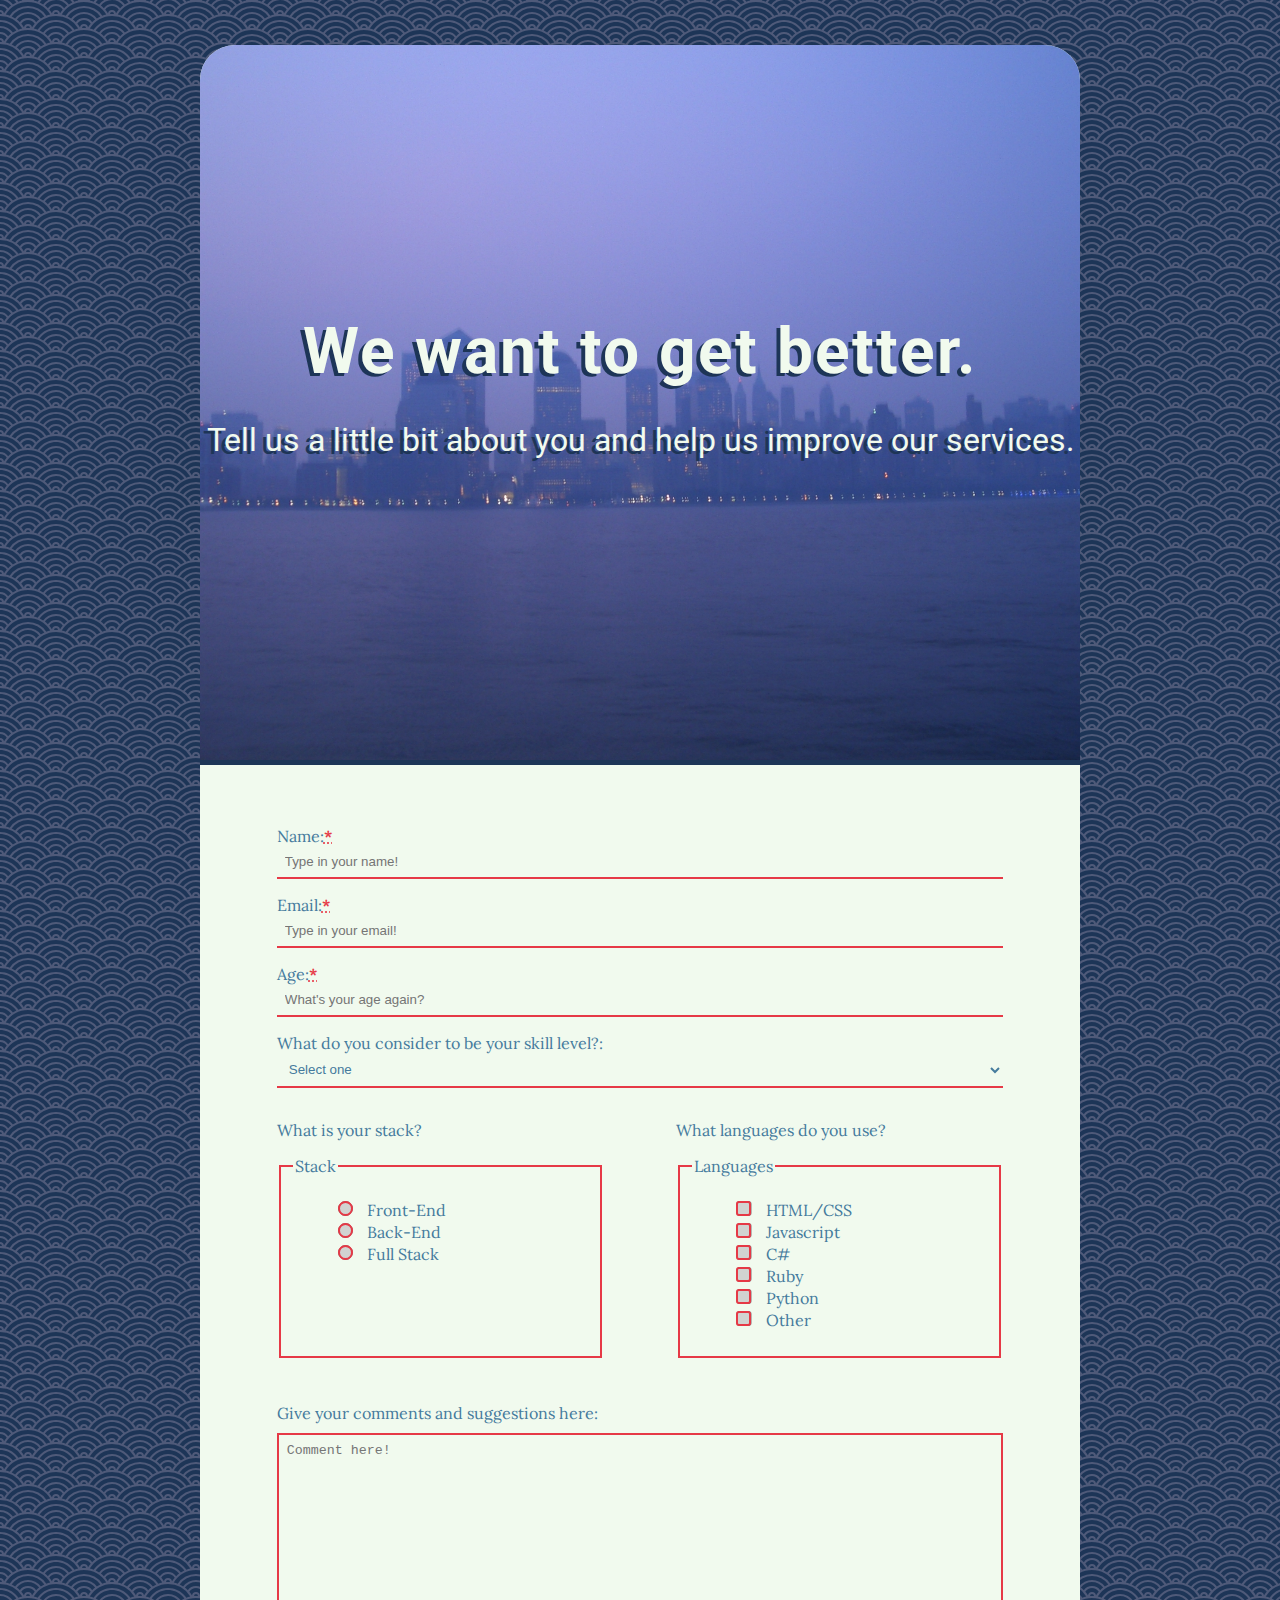
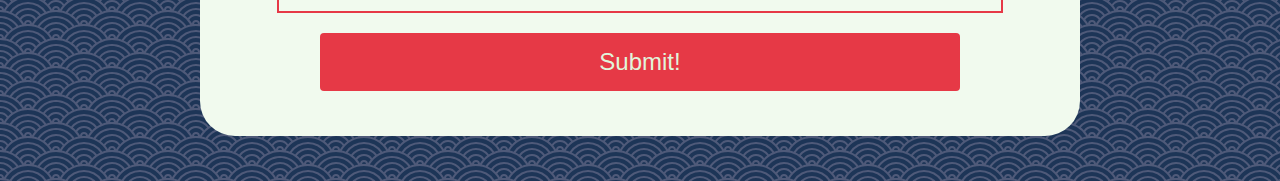
<file: survey-page/index.html>
<!DOCTYPE html>
<html lang="en">
<head>
    <meta charset="UTF-8">
    <meta http-equiv="X-UA-Compatible" content="IE=edge">
    <meta name="viewport" content="width=device-width, initial-scale=1.0">
    <link rel="stylesheet" href="css/style.css">
    <title>FCC Survey Page</title>
</head>
<body>
    <div id="wrapper">

        <header>
            <h1 id="title">We want to get better.</h1>
            <p id="description">Tell us a little bit about you and help us improve our services.</p>
        </header>
        

        <form id="survey-form">

            <section id="general-info">
                <p>
                    <label for="name" id="name-label" class="input-text">
                        <span>Name: </span><strong><abbr title="required">*</abbr></strong>
                    </label>
                    <input type="text" id="name" name="name" placeholder="Type in your name!" required>
                </p>
        
                <p>
                    <label for="email" id="email-label" class="input-text">
                        <span>Email: </span><strong><abbr title="required">*</abbr></strong>
                    </label>
                    <input type="email" id="email" name="email" placeholder="Type in your email!" required>
                </p>
        
                <p>
                    <label for="number" id="number-label" class="input-text">
                        <span>Age: </span><strong><abbr title="required">*</abbr></strong>
                    </label>
                    <input type="number" id="number" name="age" placeholder="What's your age again?" 
                            min="14" max="100" required>
                </p>
            </section>

            <section id="professional-info">
                <p class="skill-select">
                    <label for="skill-level">
                    <span>What do you consider to be your skill level?:</span>
                    </label>
                    <select id="dropdown" name="skill-level">
                    <option value="none" disabled selected>Select one</option>
                    <option value="padawan">Padawan</option>
                    <option value="jedi-knight">Jedi Knight</option>
                    <option value="jedi-master">Jedi Master</option>
                    <option value="jedi-counselor">Jedi Counselor</option>
                    <option value="darth">Dark Lord of the Sith</option>
                    </select>
                </p>

                <div id="stack-lang-wrap">
                    <div id="stack">
                        <p>What is your stack?</p>
                        <fieldset>
                            <legend>Stack</legend>
                            <ul>
                                <li>
                                    <label for="stack-1" class="radio-control">
                                    <input type="radio" id="stack-1" name="stack" value="frontend" >
                                    <span class="radio-span">Front-End</span>
                                    </label>
                                </li>
                                <li>
                                    <label for="stack-2" class="radio-control">
                                    <input type="radio" id="stack-2" name="stack" value="backend">
                                    <span class="radio-span">Back-End</span>
                                    </label>
                                </li>
                                <li>
                                    <label for="stack-3" class="radio-control">
                                    <input type="radio" id="stack-3" name="stack" value="fullstack">
                                    <span class="radio-span"> Full Stack</span>
                                    </label>
                                </li>
                            </ul>
                        </fieldset>
                    </div>
                    
                    <div id="lang">
                        <p>What languages do you use?</p>
                        <fieldset>
                            <legend>Languages</legend>
                            <ul>
                                <li>
                                    <label for="lang-1">
                                    <input type="checkbox" id="lang-1" name="lang" value="html-css" >
                                    HTML/CSS
                                    </label>
                                </li>
                                <li>
                                    <label for="lang-2">
                                    <input type="checkbox" id="lang-2" name="lang" value="javascript">
                                    Javascript
                                    </label>
                                </li>
                                <li>
                                    <label for="lang-3">
                                    <input type="checkbox" id="lang-3" name="lang" value="csharp">
                                    C#
                                    </label>
                                </li>
                                <li>
                                    <label for="lang-4">
                                    <input type="checkbox" id="lang-4" name="lang" value="ruby" >
                                    Ruby
                                    </label>
                                </li>
                                <li>
                                    <label for="lang-5">
                                    <input type="checkbox" id="lang-5" name="lang" value="python">
                                    Python
                                    </label>
                                </li>
                                <li>
                                    <label for="lang-6">
                                    <input type="checkbox" id="lang-6" name="lang" value="other">
                                    Other
                                    </label>
                                </li>
                            </ul>
                        </fieldset>
                    </div>

                    
                </div>
                
                
            </section>

            <section id="comments">
                <p>
                    <label for="comment" id="comments-label">
                        <span>Give your comments and suggestions here: </span>
                    </label>
                    <textarea id="textarea" name="comments" placeholder="Comment here!"></textarea>
                </p>
            </section>

            <section id="submitarea">
                <button type="submit" id="submit"><span>Submit!</span></button>
            </section>

        </form>
    </div>
</body>
</html>
</file>
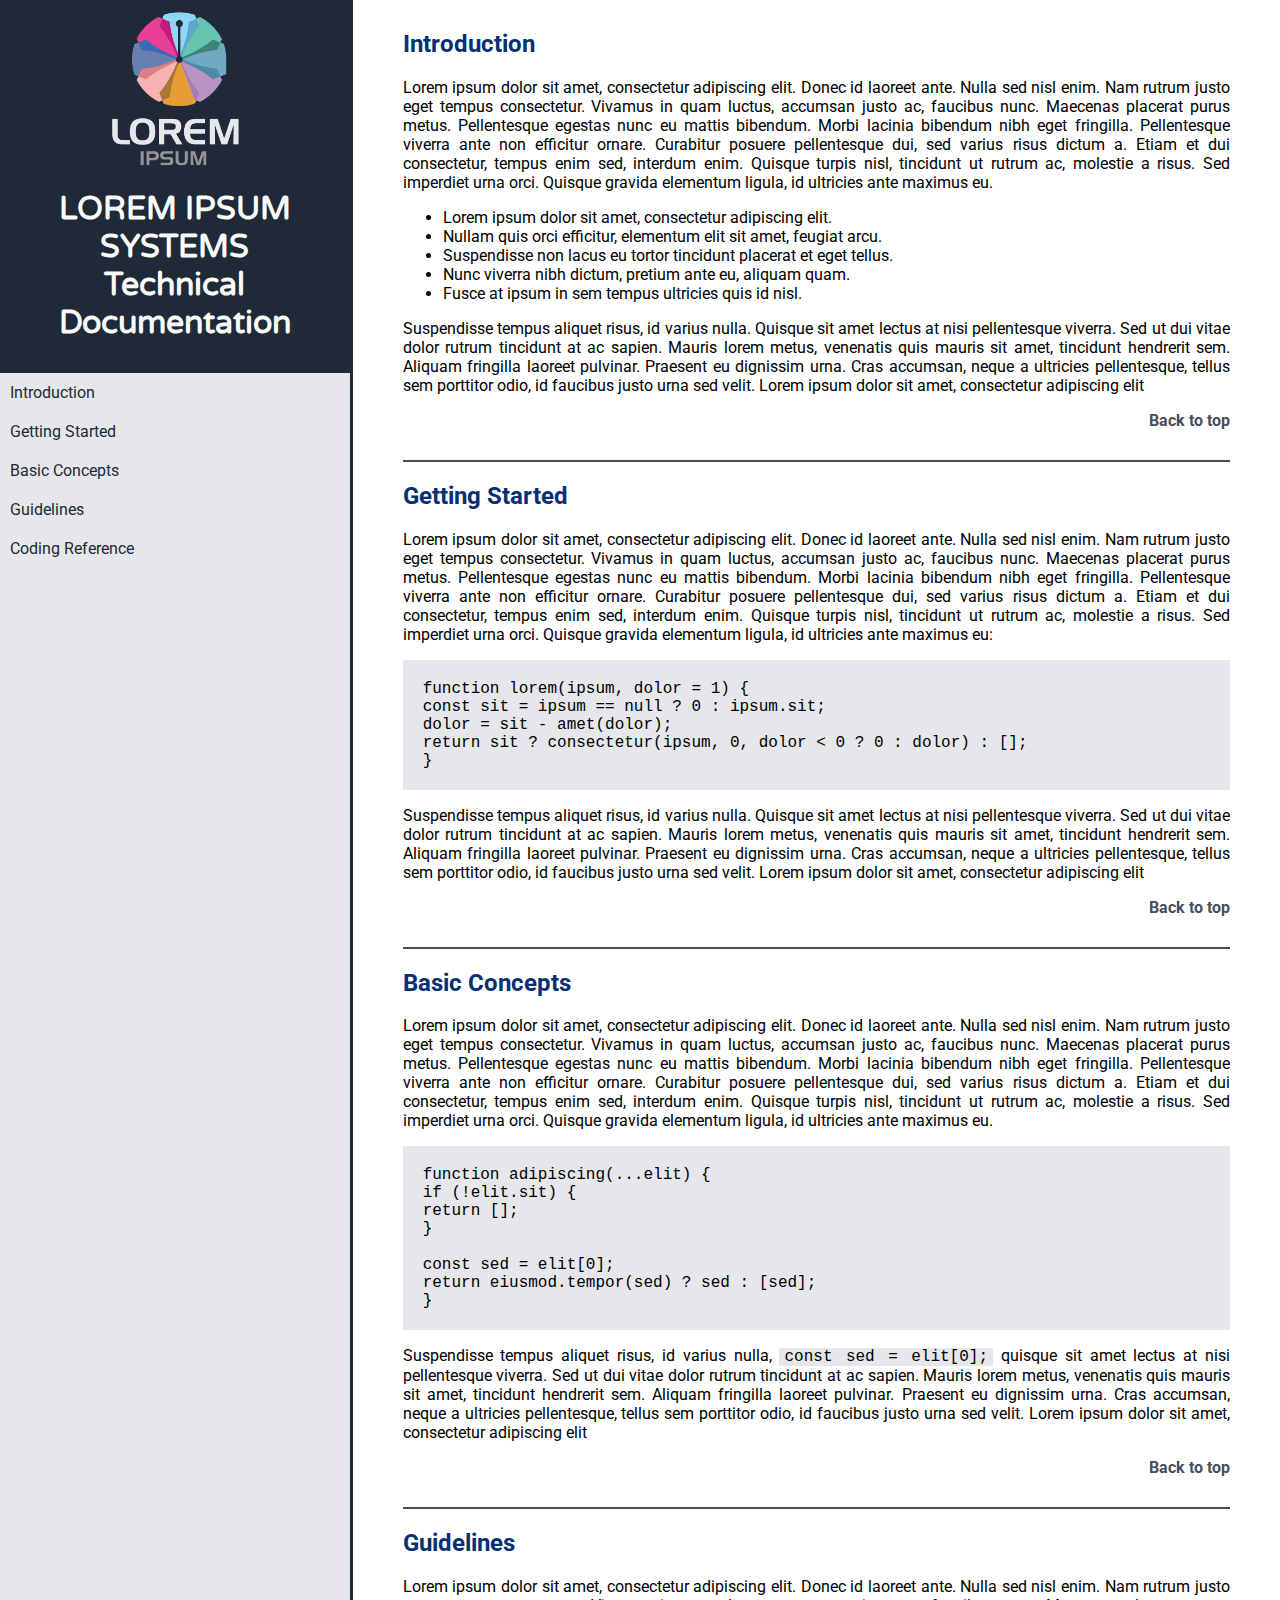
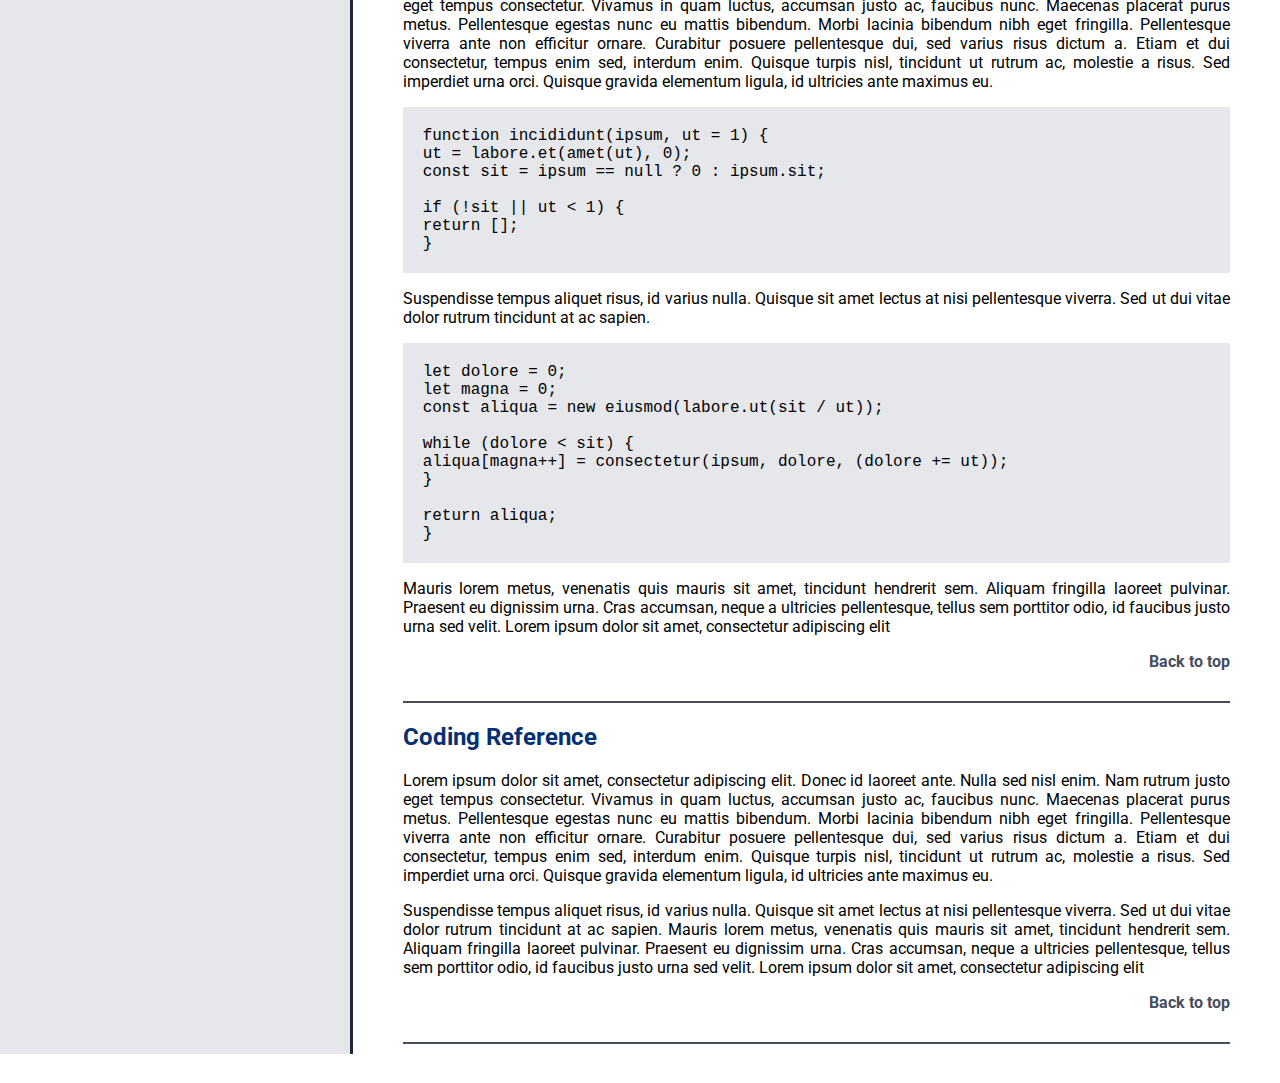
<file: tech-page/index.html>
<!DOCTYPE html>
<html lang="en">

<head>
    <meta charset="UTF-8">
    <meta http-equiv="X-UA-Compatible" content="IE=edge">
    <meta name="viewport" content="width=device-width, initial-scale=1.0">
    <link rel="stylesheet" href="css/style.css">
    <title>FCC Technical Document Mk.2</title>
</head>

<body>
    <nav id="navbar">
        <header>
            <div id="header-logo">
                <img id="logo"
                    src="img/clipped-logo.png"
                    alt="Lorem Ipsum Logo">
            </div>
            <div id="header-text">
                <h1>LOREM IPSUM SYSTEMS<br>
                    Technical Documentation</h1>
            </div>
        </header>

        <a class="nav-link" href="#Introduction">Introduction</a>
        <a class="nav-link" href="#Getting_Started">Getting Started</a>
        <a class="nav-link" href="#Basic_Concepts">Basic Concepts</a>
        <a class="nav-link" href="#Guidelines">Guidelines</a>
        <a class="nav-link" href="#Coding_Reference">Coding Reference</a>

    </nav>

    <main id="main-doc">
        <section id="Introduction" class="main-section">
            <header>
                <h2>Introduction</h2>
            </header>
            <p>Lorem ipsum dolor sit amet, consectetur adipiscing elit. Donec id laoreet ante. Nulla sed nisl enim. Nam
                rutrum justo eget tempus consectetur. Vivamus in quam luctus, accumsan justo ac, faucibus nunc. Maecenas
                placerat purus metus. Pellentesque egestas nunc eu mattis bibendum. Morbi lacinia bibendum nibh eget
                fringilla. Pellentesque viverra ante non efficitur ornare. Curabitur posuere pellentesque dui, sed
                varius risus dictum a. Etiam et dui consectetur, tempus enim sed, interdum enim. Quisque turpis nisl,
                tincidunt ut rutrum ac, molestie a risus. Sed imperdiet urna orci. Quisque gravida elementum ligula, id
                ultricies ante maximus eu.</p>
            <ul>
                <li>Lorem ipsum dolor sit amet, consectetur adipiscing elit.</li>
                <li>Nullam quis orci efficitur, elementum elit sit amet, feugiat arcu.</li>
                <li>Suspendisse non lacus eu tortor tincidunt placerat et eget tellus.</li>
                <li>Nunc viverra nibh dictum, pretium ante eu, aliquam quam.</li>
                <li>Fusce at ipsum in sem tempus ultricies quis id nisl.</li>
            </ul>
            <p>Suspendisse tempus aliquet risus, id varius nulla. Quisque sit amet lectus at nisi pellentesque viverra.
                Sed ut dui vitae dolor rutrum tincidunt at ac sapien. Mauris lorem metus, venenatis quis mauris sit
                amet, tincidunt hendrerit sem. Aliquam fringilla laoreet pulvinar. Praesent eu dignissim urna. Cras
                accumsan, neque a ultricies pellentesque, tellus sem porttitor odio, id faucibus justo urna sed velit.
                Lorem ipsum dolor sit amet, consectetur adipiscing elit</p>
            <span class="back"><a href="#main-doc">Back to top</a>
        </section>

        <section id="Getting_Started" class="main-section">
            <header>
                <h2>Getting Started</h2>
            </header>
            <p>Lorem ipsum dolor sit amet, consectetur adipiscing elit. Donec id laoreet ante. Nulla sed nisl enim. Nam
                rutrum justo eget tempus consectetur. Vivamus in quam luctus, accumsan justo ac, faucibus nunc. Maecenas
                placerat purus metus. Pellentesque egestas nunc eu mattis bibendum. Morbi lacinia bibendum nibh eget
                fringilla. Pellentesque viverra ante non efficitur ornare. Curabitur posuere pellentesque dui, sed
                varius risus dictum a. Etiam et dui consectetur, tempus enim sed, interdum enim. Quisque turpis nisl,
                tincidunt ut rutrum ac, molestie a risus. Sed imperdiet urna orci. Quisque gravida elementum ligula, id
                ultricies ante maximus eu:</p>
            <code>function lorem(ipsum, dolor = 1) {<br>
        const sit = ipsum == null ? 0 : ipsum.sit;<br>
        dolor = sit - amet(dolor);<br>
        return sit ? consectetur(ipsum, 0, dolor < 0 ? 0 : dolor) : [];<br>
      }</code>
            <p>Suspendisse tempus aliquet risus, id varius nulla. Quisque sit amet lectus at nisi pellentesque viverra.
                Sed ut dui vitae dolor rutrum tincidunt at ac sapien. Mauris lorem metus, venenatis quis mauris sit
                amet, tincidunt hendrerit sem. Aliquam fringilla laoreet pulvinar. Praesent eu dignissim urna. Cras
                accumsan, neque a ultricies pellentesque, tellus sem porttitor odio, id faucibus justo urna sed velit.
                Lorem ipsum dolor sit amet, consectetur adipiscing elit</p>
            <span class="back"><a href="#main-doc">Back to top</a>
        </section>

        <section id="Basic_Concepts" class="main-section">
            <header>
                <h2>Basic Concepts</h2>
            </header>
            <p>Lorem ipsum dolor sit amet, consectetur adipiscing elit. Donec id laoreet ante. Nulla sed nisl enim. Nam
                rutrum justo eget tempus consectetur. Vivamus in quam luctus, accumsan justo ac, faucibus nunc. Maecenas
                placerat purus metus. Pellentesque egestas nunc eu mattis bibendum. Morbi lacinia bibendum nibh eget
                fringilla. Pellentesque viverra ante non efficitur ornare. Curabitur posuere pellentesque dui, sed
                varius risus dictum a. Etiam et dui consectetur, tempus enim sed, interdum enim. Quisque turpis nisl,
                tincidunt ut rutrum ac, molestie a risus. Sed imperdiet urna orci. Quisque gravida elementum ligula, id
                ultricies ante maximus eu.</p>
            <code>function adipiscing(...elit) {<br>
        if (!elit.sit) {<br>
          return [];<br>
        }<br>
      <br>
        const sed = elit[0];<br>
        return eiusmod.tempor(sed) ? sed : [sed];<br>
      }
      </code>
            <p>Suspendisse tempus aliquet risus, id varius nulla, <code class="inline">const sed = elit[0];</code>
                quisque sit amet lectus at nisi pellentesque viverra. Sed ut dui vitae dolor rutrum tincidunt at ac
                sapien. Mauris lorem metus, venenatis quis mauris sit amet, tincidunt hendrerit sem. Aliquam fringilla
                laoreet pulvinar. Praesent eu dignissim urna. Cras accumsan, neque a ultricies pellentesque, tellus sem
                porttitor odio, id faucibus justo urna sed velit. Lorem ipsum dolor sit amet, consectetur adipiscing
                elit</p>
            <span class="back"><a href="#main-doc">Back to top</a>
        </section>

        <section id="Guidelines" class="main-section">
            <header>
                <h2>Guidelines</h2>
            </header>
            <p>Lorem ipsum dolor sit amet, consectetur adipiscing elit. Donec id laoreet ante. Nulla sed nisl enim. Nam
                rutrum justo eget tempus consectetur. Vivamus in quam luctus, accumsan justo ac, faucibus nunc. Maecenas
                placerat purus metus. Pellentesque egestas nunc eu mattis bibendum. Morbi lacinia bibendum nibh eget
                fringilla. Pellentesque viverra ante non efficitur ornare. Curabitur posuere pellentesque dui, sed
                varius risus dictum a. Etiam et dui consectetur, tempus enim sed, interdum enim. Quisque turpis nisl,
                tincidunt ut rutrum ac, molestie a risus. Sed imperdiet urna orci. Quisque gravida elementum ligula, id
                ultricies ante maximus eu.</p>
            <code>function incididunt(ipsum, ut = 1) {<br>
        ut = labore.et(amet(ut), 0);<br>
        const sit = ipsum == null ? 0 : ipsum.sit; <br>
      <br>
        if (!sit || ut < 1) {<br>
          return [];<br>
        }</code>
            <p>Suspendisse tempus aliquet risus, id varius nulla. Quisque sit amet lectus at nisi pellentesque viverra.
                Sed ut dui vitae dolor rutrum tincidunt at ac sapien.</p>
            <code>  let dolore = 0;<br>
        let magna = 0;<br>
        const aliqua = new eiusmod(labore.ut(sit / ut));<br>
      <br>
        while (dolore < sit) {<br>
          aliqua[magna++] = consectetur(ipsum, dolore, (dolore += ut));<br>
        }<br>
      <br>
        return aliqua;<br>
      }</code>
            <p>Mauris lorem metus, venenatis quis mauris sit amet, tincidunt hendrerit sem. Aliquam fringilla laoreet
                pulvinar. Praesent eu dignissim urna. Cras accumsan, neque a ultricies pellentesque, tellus sem
                porttitor odio, id faucibus justo urna sed velit. Lorem ipsum dolor sit amet, consectetur adipiscing
                elit</p>
            <span class="back"><a href="#main-doc">Back to top</a>
        </section>

        <section id="Coding_Reference" class="main-section">
            <header>
                <h2>Coding Reference</h2>
            </header>
            <p>Lorem ipsum dolor sit amet, consectetur adipiscing elit. Donec id laoreet ante. Nulla sed nisl enim. Nam
                rutrum justo eget tempus consectetur. Vivamus in quam luctus, accumsan justo ac, faucibus nunc. Maecenas
                placerat purus metus. Pellentesque egestas nunc eu mattis bibendum. Morbi lacinia bibendum nibh eget
                fringilla. Pellentesque viverra ante non efficitur ornare. Curabitur posuere pellentesque dui, sed
                varius risus dictum a. Etiam et dui consectetur, tempus enim sed, interdum enim. Quisque turpis nisl,
                tincidunt ut rutrum ac, molestie a risus. Sed imperdiet urna orci. Quisque gravida elementum ligula, id
                ultricies ante maximus eu.</p>
            <p>Suspendisse tempus aliquet risus, id varius nulla. Quisque sit amet lectus at nisi pellentesque viverra.
                Sed ut dui vitae dolor rutrum tincidunt at ac sapien. Mauris lorem metus, venenatis quis mauris sit
                amet, tincidunt hendrerit sem. Aliquam fringilla laoreet pulvinar. Praesent eu dignissim urna. Cras
                accumsan, neque a ultricies pellentesque, tellus sem porttitor odio, id faucibus justo urna sed velit.
                Lorem ipsum dolor sit amet, consectetur adipiscing elit</p>
            <span class="back"><a href="#main-doc">Back to top</a>
        </section>

    </main>
</body>

</html>
</file>
<file: survey-page/css/style.css>
@import url('https://fonts.googleapis.com/css2?family=Lora:wght@400;700&family=Roboto:wght@700&display=swap');


*,
*:before,
*:after {
  box-sizing: border-box;
}

body{
    background-image: url('data:image/svg+xml,%3Csvg xmlns="http://www.w3.org/2000/svg" viewBox="0 0 56 28" width="56" height="28"%3E%3Cpath fill="%239C92AC" fill-opacity="0.4" d="M56 26v2h-7.75c2.3-1.27 4.94-2 7.75-2zm-26 2a2 2 0 1 0-4 0h-4.09A25.98 25.98 0 0 0 0 16v-2c.67 0 1.34.02 2 .07V14a2 2 0 0 0-2-2v-2a4 4 0 0 1 3.98 3.6 28.09 28.09 0 0 1 2.8-3.86A8 8 0 0 0 0 6V4a9.99 9.99 0 0 1 8.17 4.23c.94-.95 1.96-1.83 3.03-2.63A13.98 13.98 0 0 0 0 0h7.75c2 1.1 3.73 2.63 5.1 4.45 1.12-.72 2.3-1.37 3.53-1.93A20.1 20.1 0 0 0 14.28 0h2.7c.45.56.88 1.14 1.29 1.74 1.3-.48 2.63-.87 4-1.15-.11-.2-.23-.4-.36-.59H26v.07a28.4 28.4 0 0 1 4 0V0h4.09l-.37.59c1.38.28 2.72.67 4.01 1.15.4-.6.84-1.18 1.3-1.74h2.69a20.1 20.1 0 0 0-2.1 2.52c1.23.56 2.41 1.2 3.54 1.93A16.08 16.08 0 0 1 48.25 0H56c-4.58 0-8.65 2.2-11.2 5.6 1.07.8 2.09 1.68 3.03 2.63A9.99 9.99 0 0 1 56 4v2a8 8 0 0 0-6.77 3.74c1.03 1.2 1.97 2.5 2.79 3.86A4 4 0 0 1 56 10v2a2 2 0 0 0-2 2.07 28.4 28.4 0 0 1 2-.07v2c-9.2 0-17.3 4.78-21.91 12H30zM7.75 28H0v-2c2.81 0 5.46.73 7.75 2zM56 20v2c-5.6 0-10.65 2.3-14.28 6h-2.7c4.04-4.89 10.15-8 16.98-8zm-39.03 8h-2.69C10.65 24.3 5.6 22 0 22v-2c6.83 0 12.94 3.11 16.97 8zm15.01-.4a28.09 28.09 0 0 1 2.8-3.86 8 8 0 0 0-13.55 0c1.03 1.2 1.97 2.5 2.79 3.86a4 4 0 0 1 7.96 0zm14.29-11.86c1.3-.48 2.63-.87 4-1.15a25.99 25.99 0 0 0-44.55 0c1.38.28 2.72.67 4.01 1.15a21.98 21.98 0 0 1 36.54 0zm-5.43 2.71c1.13-.72 2.3-1.37 3.54-1.93a19.98 19.98 0 0 0-32.76 0c1.23.56 2.41 1.2 3.54 1.93a15.98 15.98 0 0 1 25.68 0zm-4.67 3.78c.94-.95 1.96-1.83 3.03-2.63a13.98 13.98 0 0 0-22.4 0c1.07.8 2.09 1.68 3.03 2.63a9.99 9.99 0 0 1 16.34 0z"%3E%3C/path%3E%3C/svg%3E');
    background-color: #1d3557;
    color:#457b9d;
    font-family: 'Lora', serif;
    font-size: clamp(0.8rem, 0.6500rem + 0.6667vw, 1rem);
}

#wrapper{
    background-color: #f1faee;
    margin: 5vh 15vw;
    border-radius: 35px;
}

header{
    background-image: url(../img/background.jpg);
    background-size: cover;    
    height: 80vh; 
    width: 100%;
    display: flex;
    flex-direction: column;
    justify-content: center;
    align-items: center;
    border-radius: 35px 35px 0 0;
    border-bottom: 5px solid #1d3557;
}

#title,
#description {
    color:#f1faee;
    font-family: 'Roboto', sans-serif;
    text-shadow: -4px 3px 0 #1d3557;
    text-align: center;
}

#title {
    letter-spacing: 2px;
    margin: 0;
    font-size: clamp(2.2rem, 0.8500rem + 6.0000vw, 4rem);
}

#description{
    font-size: clamp(1.2rem, 0.6000rem + 2.6667vw, 2rem);
}

abbr{
    color:#e63946;
}

#survey-form{
    padding: 5vh 6vw;
}

.input-text{
    display: flex;
}

input[type=text],
input[type=email],
input[type=number],
select{
    width: 100%;
    padding: 8px;
    border: none;
    border-bottom: 2px solid #e63946;
    background-color: inherit;
    color:#457b9d;
    outline:none;
}

input[type=text]:focus,
input[type=email]:focus,
input[type=number]:focus{
    border-bottom: 3px solid #7f1018;
    background-color: #e1f4db;
}

.skill-select{
    display: flex;
    flex-direction: column;
}

#stack-lang-wrap{
    display: flex;
}

#stack-lang-wrap ul{
    list-style: none;
}


#stack,
#lang{
    display: flex;
    flex-direction: column;
    flex-wrap: wrap;
    width: 45%;
}

#stack fieldset,
#lang fieldset{
    flex:1;
    border: 2px solid #e63946;
}

#lang{
    margin-left: auto;
}

input[type=radio],
input[type=checkbox]{
  margin-right: 0.625rem;
  min-height: 0.95rem;
  min-width: 0.95rem;
}

input[type='radio']:after {
    width: 15px;
    height: 15px;
    border-radius: 15px;
    position: relative;
    background-color: #d1d3d1;
    content: '';
    display: inline-block;
    visibility: visible;
    border: 2px solid #e63946;
}

input[type='radio']:checked:after {
    width: 15px;
    height: 15px;
    border-radius: 15px;
    position: relative;
    background-color: #e63946;
    content: '';
    display: inline-block;
    visibility: visible;
    border: 2px solid #7f1018;
}

input[type='checkbox']:after {
    width: 15px;
    height: 15px;
    border-radius: 3px;
    position: relative;
    background-color: #d1d3d1;
    content: '';
    display: inline-block;
    visibility: visible;
    border: 2px solid #e63946;
}

input[type='checkbox']:checked:after {
    width: 15px;
    height: 15px;
    border-radius: 3px;
    position: relative;
    background-color: #e63946;
    content: '';
    display: inline-block;
    visibility: visible;
    border: 2px solid #7f1018;
}

#comments {
    max-width: 820vw;
    margin-top: 5vh;
}

#textarea {
    margin-top: 10px;
    width: 100%;
    height: auto;
    min-height: 20vh;
    outline: none;
    resize: none;
    border: 1px solid grey;
    padding: 8px;
    border: 2px solid #e63946;
    background-color: inherit;
    color:#457b9d;
    outline:none;
}

#textarea:focus{
    border: 3px solid #7f1018;
    background-color: #e1f4db;
}

#submitarea{
    display: flex;
}

button{
    background-color: #e63946;
    border: none;
    border-radius: 4px;
    color: #e1f4db;
    padding: 15px 32px;
    text-align: center;
    text-decoration: none;
    margin: auto;
    width: 50vw;
    transition-duration: 0.4s;
}

button:hover{ 
    background-color: #7f1018;    
}

#submit span {
    cursor: pointer;
    display: inline-block;
    position: relative;
    transition: 0.5s;
    font-size: clamp(1rem, 0.6250rem + 1.6667vw, 1.5rem);
  }

#submit span:after {
    content: '\00bb';
    position: absolute;
    opacity: 0;
    top: 0;
    right: -20px;
    transition: 0.5s;
}

#submit:hover span {
    padding-right: 25px;
  }

#submit:hover span:after {
    opacity: 1;
    right: 0;
  }

  @media (max-width:875px){
    #stack-lang-wrap{
        flex-direction: column;
        justify-content: center;
    }

    #stack,
    #lang{
    width: 100%;
    }

    header{
        height: 50vh;
    }
  }
</file>
<file: tech-page/css/style.css>
@import url('https://fonts.googleapis.com/css2?family=Varela+Round&display=swap');
@import url('https://fonts.googleapis.com/css2?family=Roboto:ital,wght@0,300;0,400;0,900;1,300&display=swap');
:root {
    --darkblue: #1F2937;
    --mediumblue: #053073;
    --lightblue: #3882F6;
    --darkgray: #464d5b;
    --mediumgray: #969eae;
    --lightgray: #E5E7EB;
    --whiteish: #F9FAF8;
}

html {
    font-size: 16px;
}

body {
    display: grid;
    grid-template-areas: "navbar main-doc main-doc main-doc main-doc main-doc main-doc";
    margin: 0;
    padding: 0;
    font-family: 'Roboto', sans-serif;
}

#navbar {
    grid-area: navbar;
    display: flex;
    flex-direction: column;
    background-color: var(--lightgray);
    border-right: 3px solid var(--darkblue);
}

#navbar header {
    display: flex;
    flex-direction: column;
    background-color: var(--darkblue);
    padding: 10px;
}

#logo {
    width: 40%;
    height: auto;
    display: block;
    margin: auto;
}

#header-text {
    font-family: 'Varela Round', sans-serif;
    text-align: center;
    color: var(--whiteish);
}

#navbar a {
    padding: 10px;
    text-decoration: none;
    color: var(--darkblue);
}

#navbar a:hover {
    background-color: var(--mediumgray);
    color: var(--mediumblue);
}

#main-doc {
    grid-area: main-doc;
    padding: 10px 50px;
}

.main-section {
    padding-bottom: 30px;
    border-bottom: 2px solid var(--darkgray);
}

.main-section h2 {
    color: var(--mediumblue);
}

.main-section p {
    text-align: justify;
}

.back {
    display: block;
    text-align: right;
}

.back a {
    text-decoration: none;
    font-weight: bold;
    color: var(--darkgray);
}

.back a:hover {
    color: var(--mediumgray);
}

code {
    background-color: var(--lightgray);
    display: block;
    padding: 20px;
}

.inline {
    display: inline;
    padding: 0 5px;
}

@media (max-width: 500px) {
    body {
        grid-template-areas: "navbar main-doc"
    }
    #main-doc {
        padding: 0 10px;
    }
}
</file>
